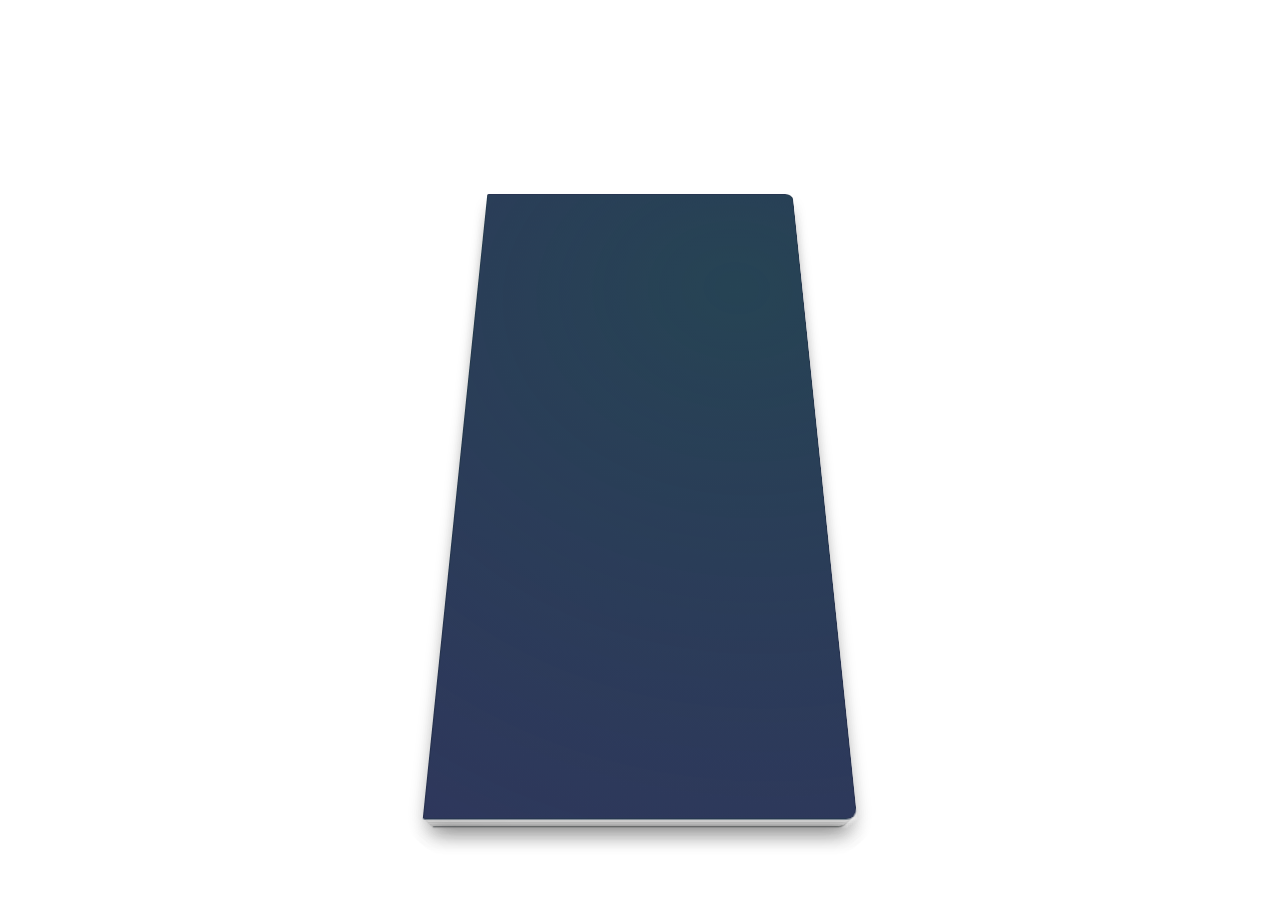
<file: index.html>
<html lang="en"><head>
  <meta charset="UTF-8">
  <meta name="viewport" content="width=device-width, initial-scale=1.0">
  <title>Happy Janmashtami</title>
  <link rel="stylesheet" href="style.css">
</head>
<body>
  <div class="book" style="--c:0;">
    <div class="page" style="--i:0;">
      <div class="front cover"></div>
      <div class="back">
        <img src="3 (1).jpeg" alt="img"/>
      </div>
    </div>
    <div class="page" style="--i: 0;">
      <div class="front">
        <h1 style="
              margin-top: 50px;
              text-align: center;
              font-weight: 600;
              color: orangered;
            ">
          May Lord Krishna's blessings be with you always.
      </h1>

        <div style="width: 200px; height: 200px; margin-left: 60px">
          <img src="3 (2).jpeg" alt="">
        </div>
        <p style="text-align: center">Happy Janmashtami...<span>♥</span></p>
      </div>
      <div class="back">
        <img src="3 (3).jpeg" alt="a">

     
        </h1>
      </div>
    </div>

    <div class="page" style="--i: 2;">
      <div class="front">
        <h2 style="color: orangered;">Wishing you a joyous Krishna Janmashtami filled with devotion and divine blessings. your life be blessed with love, happiness, and inner serenity on this auspicious Janmashtami.</h2>
         
        <h4>Regards: <span style="font-family: cursive;">Babu Gautam Singh</span></h4>
      </div>
      <div class="back">
        <img src="3 (4).jpeg" alt="img">
      </div>
    </div>
    <div class="page" style="--i: 3;">
      <div class="front">
        <video src="Djpg3 (1).mp4.mp4" controls="" style="width: 260px; height: 280px" autoplay="" loop=""></video>
        <p>Every year, Janmashtami is celebrated with a lot of pomp across the country. The festival is observed as the birth anniversary of Lord Krishna. His teachings guide us through life. As we gear up to celebrate the special day.</p>
      </div>
      <div class="back">
        <img src="3 (5).jpeg" alt="">
      </div>
    </div>
    <div class="page" style="--i: 4;">
      <div class="front">
        <h3><u>Lord Krishna's Quotes</u></h3>
        <p>There are three gates to self-destruction and hell; Lust, Anger &amp; Greed.</p>
        <p>Among all kinds of killers, time is the ultimate because time kills everything.</p>
        <p>For one who has conquered his mind, a mind is best of friends, but for one who has failed to do so, a mind is the greatest anime.</p>
      </div>
      <div class="back">
        <p>The mind is fickle. It won’t obey you every time the mind misbehaves, use your discretionary intellect to bring it back to the equanimous position.</p>
        <h2 style="color: red;">Happy Janmashtami....<span">♥</span"></h2>
    </div>
    </div>
    <div class="page" style="--i: 5;">
      <div class="front">
        <img src="3 (6).jpeg" alt="">
        <p>   Follow me on instagram @berojgar_engineer_gautam</p>
      </div>
      <div class="back cover"></div>
    </div>
  </div>
  <script src="babu.js"></script>
  </body>
  </html>
</file>
<file: style.css>
* { 
    box-sizing: border-box; 
}
body {
  margin: 0;
  display: flex;
  min-height: 100dvh;
  perspective: 1000px;
  font: 1em/1.4 "Poppins", sans-serif;
  overflow: hidden;
  color: hsl(180 68% 5%);

  background-image:url("D:\jpg\3 (1).jpeg") ;
  background-repeat: no-repeat;
  background-size: cover; 
}
.book {
  position: relative;
  display: flex;
  margin: auto;
  width: 40cqmin;
  pointer-events: none;
  transform-style: preserve-3d;
  transition: translate 1s;
  translate: calc(min(var(--c), 1) * 50%) 0%;
  rotate: 1 0 0 30deg;
}
.page {
  --thickness: 4;
  flex: none;
  display: flex;
  width: 100%;
  font-size: 2cqmin;
  pointer-events: all;
  user-select: none;
  transform-style: preserve-3d;
  transform-origin: left center;
  transition:
    transform 1s,
    rotate 1s ease-in calc((min(var(--i), var(--c)) - max(var(--i), var(--c))) * 50ms);
  translate: calc(var(--i) * -100%) 0px 0px;
  transform: translateZ( calc((var(--c) - var(--i) - 0.5) * calc(var(--thickness) * .23cqmin)));
  rotate: 0 1 0 calc(clamp(0, var(--c) - var(--i), 1) * -180deg);
}
.front,
.back {
  position: relative;
  flex: none;
  width: 100%;
  backface-visibility: hidden;
  overflow: hidden;
  background-color: #fff;
  translate: 0px;
}
.back {
  translate: -100% 0;
  rotate: 0 1 0 180deg;
}
.book {
  counter-reset: page -1;
  & a {
    color: inherit;
  }
}
.page {
  box-shadow: 0em .5em 1em -.2em #00000020;
}
.front,.back {
  display: flex;
  flex-flow: column wrap;
  justify-content: space-between;
  padding: 2em;
  border: 1px solid #0002;
  &:has(img) {
    padding: 0;
  }
  & img {
    width: 100%;
    height: 100%;
    object-fit: cover;
  }
  &::after {
    position: absolute;
    bottom: 1em;
    counter-increment: page;
    content: counter(page) ".";
    font-size: 0.8em;
  }
}
.cover {
  &::after {
    content: "";
  }
}
.front {
  &::after {
    right: 1em;
  }
  background: linear-gradient(to left, #f7f7f7 80%, #eee 100%);
  border-radius: .1em .5em .5em .1em;
}
.back {
  &::after {
    left: 1em;
  }
  background-image: linear-gradient(to right, #f7f7f7 80%, #eee 100%);
  border-radius: .5em .1em .1em .5em;
}
.cover {
  background: radial-gradient(circle farthest-corner at 80% 20%, hsl(150 80% 20% / .3) 0%, hsl(170 60% 10% / .1) 100%),
    hsl(231, 32%, 29%) url("D:\jpg\3 (1).jpeg") 50% / cover;
  color: hsl(200 30% 98%);
}
span{
    color: #ff0000;
}
</file>
